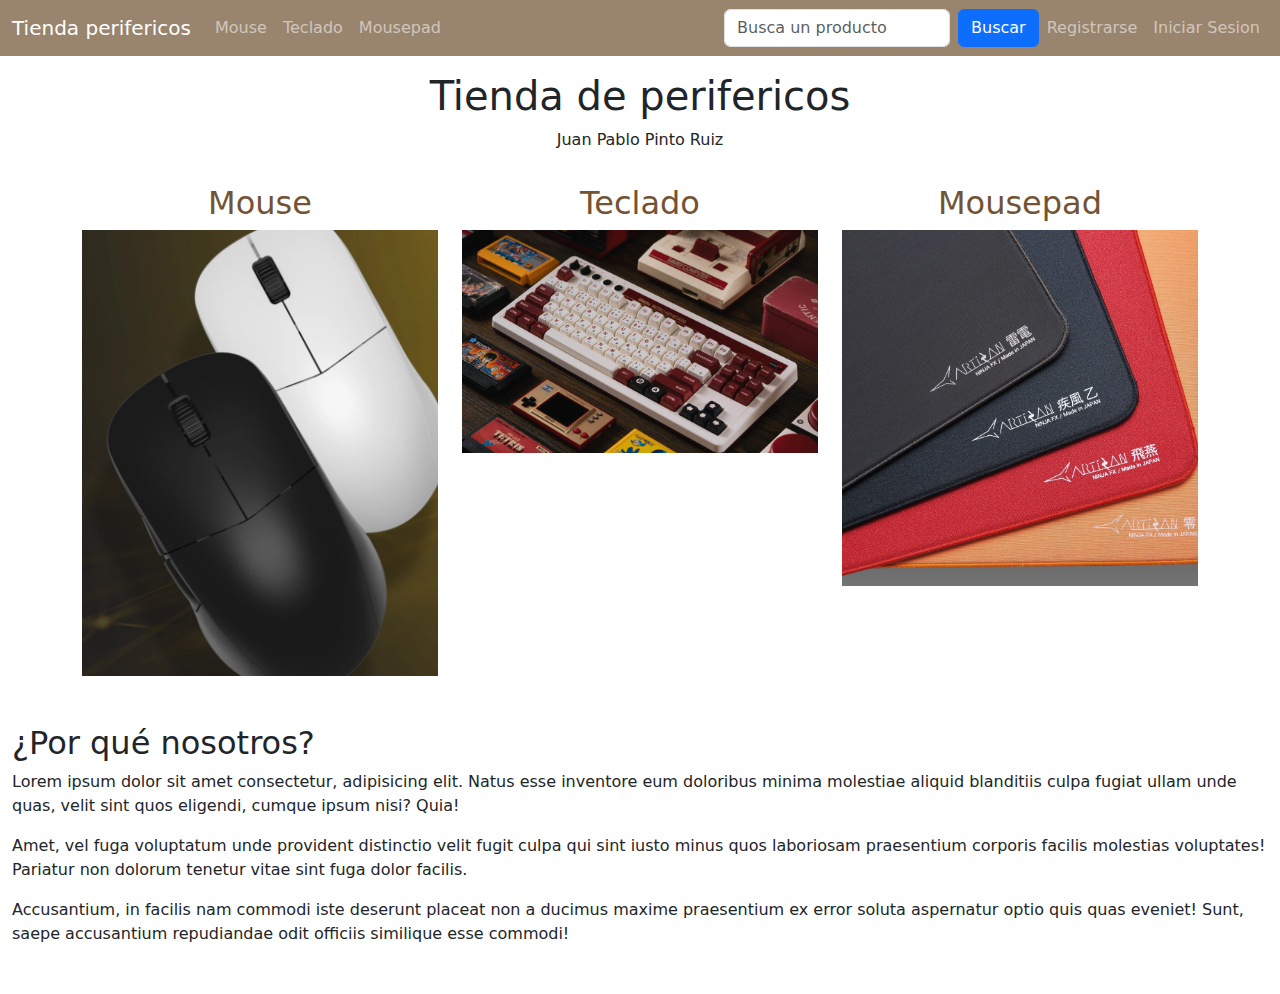
<file: index.html>
<!DOCTYPE html>
<html lang="en">
<head>
    <meta charset="UTF-8">
    <meta name="viewport" content="width=device-width, initial-scale=1.0">
    <link href="https://cdn.jsdelivr.net/npm/bootstrap@5.3.3/dist/css/bootstrap.min.css" rel="stylesheet" integrity="sha384-QWTKZyjpPEjISv5WaRU9OFeRpok6YctnYmDr5pNlyT2bRjXh0JMhjY6hW+ALEwIH" crossorigin="anonymous">
    <link rel="stylesheet" href="rsc/style.css">
    <title>Tienda</title>
</head>
<body>
  <nav class="navbar navbar-expand-sm navbar-dark" style="background-color: #99846e;">
    <div class="container-fluid">
      <a class="navbar-brand" href="index.html">Tienda perifericos</a>
      <button class="navbar-toggler" type="button" data-bs-toggle="collapse" data-bs-target="#mynavbar">
        <span class="navbar-toggler-icon"></span>
      </button>
      <div class="collapse navbar-collapse" id="mynavbar">
      <ul class="navbar-nav me-auto">
          <li class="nav-item">
            <a class="nav-link" href="productos.php?idCat=1">Mouse</a>
          </li>
          <li class="nav-item">
            <a class="nav-link" href="productos.php?idCat=2">Teclado</a>
          </li>
          <li class="nav-item">
            <a class="nav-link" href="productos.php?idCat=3">Mousepad</a>
          </li>
        </ul>
        <form class="d-flex">
          <input class="form-control me-2" type="text" placeholder="Busca un producto">
          <button class="btn btn-primary" type="button" action="resultado.php" method="get">Buscar</button>
        </form>
        <div class="d-flex flex-row-reverse">
          <ul class="navbar-nav me-auto">
            <li class="nav-item">
              <a class="nav-link" href="registro.html">Registrarse</a>
            </li>
            <li class="nav-item">
              <a class="nav-link" href="login.html">Iniciar Sesion</a>
            </li>
          </ul>
        </div>
      </div>
    </div>
  </nav>
    <div class="container-fluid my-2 py-2 text-center">
        <h1>Tienda de perifericos</h1>
        <p>Juan Pablo Pinto Ruiz</p> 
    </div>
    <div class="container my-1">
        <div class="row">
            <div class="col-4">
               <a href="productos.php?idCat=1" style="text-decoration: none; color: #735334;"> <h2 class="text-center">Mouse</h2></a>
               <a href="productos.php?idCat=1">
                <img src="rsc/mouse.webp" class="img-fluid" alt="mouse" style="width:100%;">
               </a> 
            </div>
            <div class="col-4">
                <a href="productos.php?idCat=2" style="text-decoration: none; color: #735334;"> <h2 class="text-center">Teclado</h2></a>
                <a href="productos.php?idCat=2">
                 <img src="rsc/teclado.jpg" class="img-fluid" alt="teclado" style="width:100%;">
                </a> 
             </div>
             <div class="col-4">
                <a href="productos.php?idCat=3" style="text-decoration: none; color: #735334;"> <h2 class="text-center">Mousepad</h2></a>
                <a href="productos.php?idCat=3">
                 <img src="rsc/mousepad.jpg" class="img-fluid" alt="mousepad" style="width:100%;">
                </a> 
             </div>
        </div>
    </div>
    <div class="container-fluid my-5">
        <h2>¿Por qué nosotros?</h1>
        <p>Lorem ipsum dolor sit amet consectetur, adipisicing elit. Natus esse inventore eum doloribus minima molestiae aliquid blanditiis culpa fugiat ullam unde quas, velit sint quos eligendi, cumque ipsum nisi? Quia!</p>
        <p>Amet, vel fuga voluptatum unde provident distinctio velit fugit culpa qui sint iusto minus quos laboriosam praesentium corporis facilis molestias voluptates! Pariatur non dolorum tenetur vitae sint fuga dolor facilis.</p>
        <p>Accusantium, in facilis nam commodi iste deserunt placeat non a ducimus maxime praesentium ex error soluta aspernatur optio quis quas eveniet! Sunt, saepe accusantium repudiandae odit officiis similique esse commodi!</p> 
    </div>
    <script src="https://cdn.jsdelivr.net/npm/bootstrap@5.3.3/dist/js/bootstrap.bundle.min.js" integrity="sha384-YvpcrYf0tY3lHB60NNkmXc5s9fDVZLESaAA55NDzOxhy9GkcIdslK1eN7N6jIeHz" crossorigin="anonymous"></script>
</body>
</html>
</file>
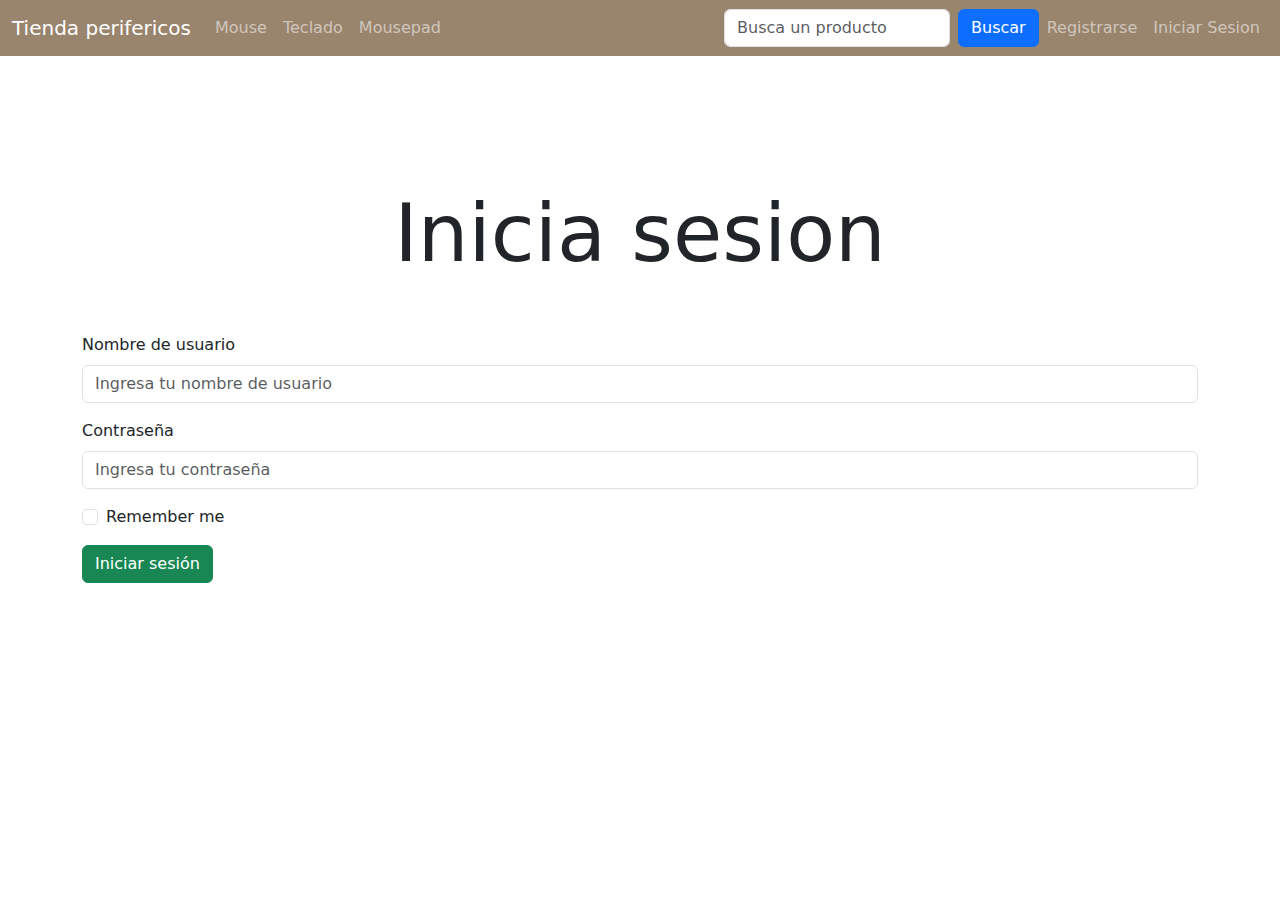
<file: login.html>
<!DOCTYPE html>
<html lang="en">
<head>
    <meta charset="UTF-8">
    <meta name="viewport" content="width=device-width, initial-scale=1.0">
    <link href="https://cdn.jsdelivr.net/npm/bootstrap@5.3.3/dist/css/bootstrap.min.css" rel="stylesheet" integrity="sha384-QWTKZyjpPEjISv5WaRU9OFeRpok6YctnYmDr5pNlyT2bRjXh0JMhjY6hW+ALEwIH" crossorigin="anonymous">
    <title>Tienda</title>
</head>
<body>
  <nav class="navbar navbar-expand-sm navbar-dark" style="background-color: #99846e;">
    <div class="container-fluid">
      <a class="navbar-brand" href="index.php">Tienda perifericos</a>
      <button class="navbar-toggler" type="button" data-bs-toggle="collapse" data-bs-target="#mynavbar">
        <span class="navbar-toggler-icon"></span>
      </button>
      <div class="collapse navbar-collapse" id="mynavbar">
      <ul class="navbar-nav me-auto">
          <li class="nav-item">
            <a class="nav-link" href="productos.php?idCat=1">Mouse</a>
          </li>
          <li class="nav-item">
            <a class="nav-link" href="productos.php?idCat=2">Teclado</a>
          </li>
          <li class="nav-item">
            <a class="nav-link" href="productos.php?idCat=3">Mousepad</a>
          </li>
        </ul>
        <form class="d-flex">
          <input class="form-control me-2" type="text" placeholder="Busca un producto">
          <button class="btn btn-primary" type="button" action="resultado.php" method="get">Buscar</button>
        </form>
        <div class="d-flex flex-row-reverse">
          <ul class="navbar-nav me-auto">
            <li class="nav-item">
              <a class="nav-link" href="registro.html">Registrarse</a>
            </li>
            <li class="nav-item">
              <a class="nav-link" href="login.html">Iniciar Sesion</a>
            </li>
          </ul>
        </div>
      </div>
    </div>
  </nav>
    <div class="container my-5" style="margin-top: 130px !important;">
      <h1 class="display-1" style="text-align:center">Inicia sesion</h1>
    </div>
    <div class="container position-absolute top-50 start-50 translate-middle">
      <form action="login.php" method="post">
          <div class="mb-3 mt-3">
            <label for="username" class="form-label">Nombre de usuario</label>
            <input type="text" class="form-control" id="username" placeholder="Ingresa tu nombre de usuario" name="username">
          </div>
          <div class="mb-3">
            <label for="pswd" class="form-label">Contraseña</label>
            <input type="password" class="form-control" id="pswd" placeholder="Ingresa tu contraseña" name="pswd">
          </div>
          <div class="form-check mb-3">
            <label class="form-check-label">
              <input class="form-check-input" type="checkbox" name="remember"> Remember me
            </label>
          </div>
          <button type="submit" class="btn btn-success">Iniciar sesión</button>
        </form>
    </div>
  <script src="https://cdn.jsdelivr.net/npm/bootstrap@5.3.3/dist/js/bootstrap.bundle.min.js" integrity="sha384-YvpcrYf0tY3lHB60NNkmXc5s9fDVZLESaAA55NDzOxhy9GkcIdslK1eN7N6jIeHz" crossorigin="anonymous"></script>
</body>
</html>
</file>
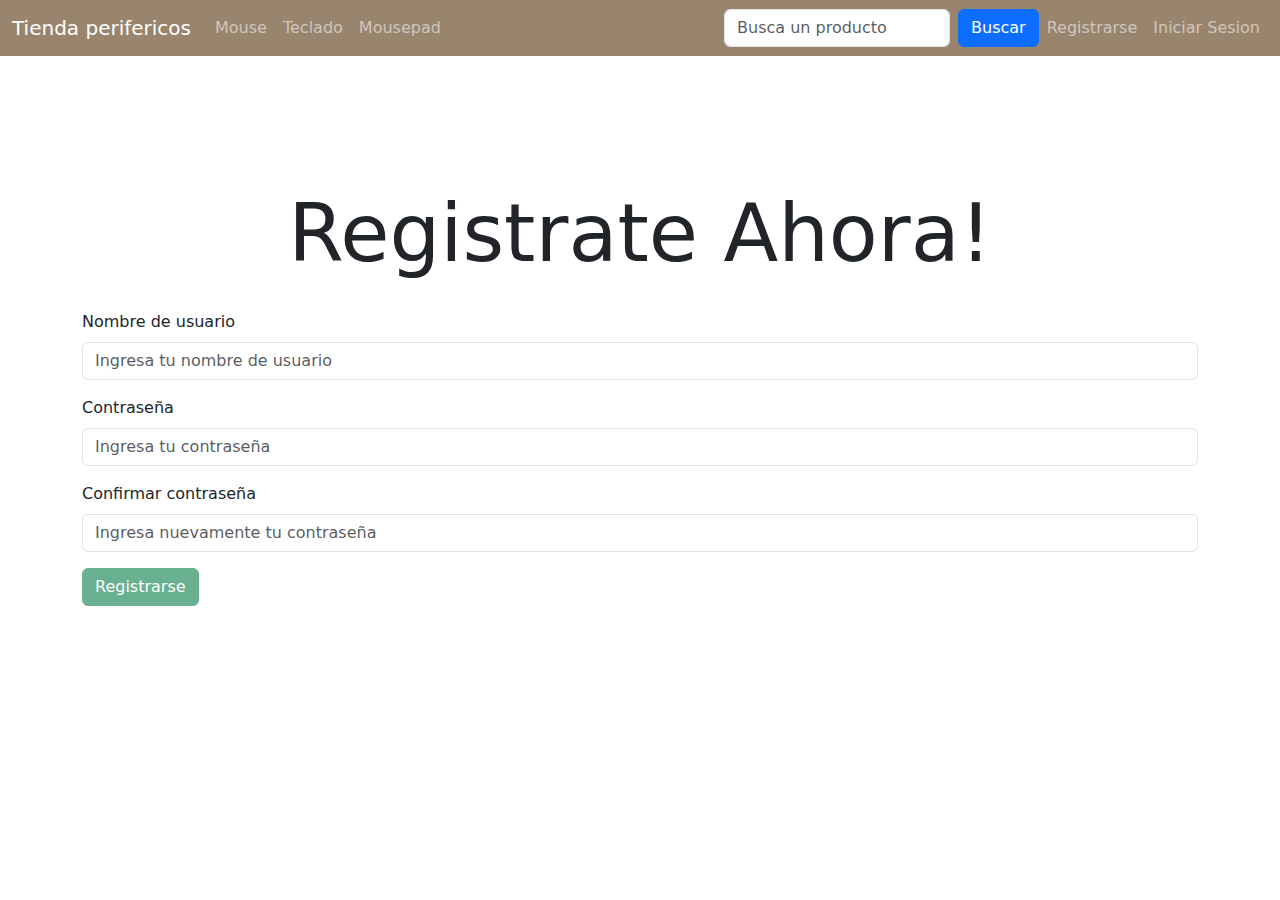
<file: registro.html>
<!DOCTYPE html>
<html lang="en">
<head>
    <meta charset="UTF-8">
    <meta name="viewport" content="width=device-width, initial-scale=1.0">
    <link href="https://cdn.jsdelivr.net/npm/bootstrap@5.3.3/dist/css/bootstrap.min.css" rel="stylesheet" integrity="sha384-QWTKZyjpPEjISv5WaRU9OFeRpok6YctnYmDr5pNlyT2bRjXh0JMhjY6hW+ALEwIH" crossorigin="anonymous">
    <title>Tienda</title>
</head>
<body>
  <nav class="navbar navbar-expand-sm navbar-dark" style="background-color: #99846e;">
    <div class="container-fluid">
      <a class="navbar-brand" href="index.php">Tienda perifericos</a>
      <button class="navbar-toggler" type="button" data-bs-toggle="collapse" data-bs-target="#mynavbar">
        <span class="navbar-toggler-icon"></span>
      </button>
      <div class="collapse navbar-collapse" id="mynavbar">
      <ul class="navbar-nav me-auto">
          <li class="nav-item">
            <a class="nav-link" href="productos.php?idCat=1">Mouse</a>
          </li>
          <li class="nav-item">
            <a class="nav-link" href="productos.php?idCat=2">Teclado</a>
          </li>
          <li class="nav-item">
            <a class="nav-link" href="productos.php?idCat=3">Mousepad</a>
          </li>
        </ul>
        <form class="d-flex">
          <input class="form-control me-2" type="text" placeholder="Busca un producto">
          <button class="btn btn-primary" type="button" action="resultado.php" method="get">Buscar</button>
        </form>
        <div class="d-flex flex-row-reverse">
          <ul class="navbar-nav me-auto">
            <li class="nav-item">
              <a class="nav-link" href="registro.html">Registrarse</a>
            </li>
            <li class="nav-item">
              <a class="nav-link" href="login.html">Iniciar Sesion</a>
            </li>
          </ul>
        </div>
      </div>
    </div>
  </nav>
  <div class="container my-5" style="margin-top: 130px !important;">
    <h1 class="display-1" style="text-align:center">Registrate Ahora!</h1>
  </div>
    <div class="container position-absolute top-50 start-50 translate-middle">
      <form action="registro.php" method="post" onkeyup="validarFormulario()">
        <div class="mb-3 mt-3">
          <label for="username" class="form-label">Nombre de usuario</label>
          <input type="text" class="form-control" id="username" placeholder="Ingresa tu nombre de usuario" name="username" required>
          <span id="mensaje-usuario"></span>
        </div>
        <div class="mb-3">
          <label for="pwd" class="form-label">Contraseña</label>
          <input type="password" class="form-control" id="pwd" placeholder="Ingresa tu contraseña" name="pswd" required>
          <span id="mensaje-pwd"></span>
        </div>
        <div class="mb-3">
          <label for="pwdconf" class="form-label">Confirmar contraseña</label>
          <input type="password" class="form-control" id="pwdconf" placeholder="Ingresa nuevamente tu contraseña" name="pswdconf" required>
          <span id="mensaje-conf"></span>
        </div>
        <button type="submit" class="btn btn-success" id="registro" disabled>Registrarse</button>
      </form>
    </div>
    <script>
        function tamanoUsuario(){
          if(document.getElementById('username').value.length >= 3) {
            document.getElementById('mensaje-usuario').style.color = 'green';
            document.getElementById('mensaje-usuario').innerHTML = 'Nombre de usuario valido';
            return true;
          } else {
            document.getElementById('mensaje-usuario').style.color = 'red';
            document.getElementById('mensaje-usuario').innerHTML = 'El nombre de usuario debe tener almenos 3 caracteres';
            return false;
          }
        }

        function tamanoContrasena(){
          if(document.getElementById('pwd').value.length >= 6) {
            document.getElementById('mensaje-pwd').style.color = 'green';
            document.getElementById('mensaje-pwd').innerHTML = 'Contraseña válida';
            return true;
          } else {
            document.getElementById('mensaje-pwd').style.color = 'red';
            document.getElementById('mensaje-pwd').innerHTML = 'La contraseña debe tener almenos 6 caracteres';
            return false;
          }
        }

        function coinciden() {
        if (document.getElementById('pwd').value == document.getElementById('pwdconf').value) {
          document.getElementById('mensaje-conf').style.color = 'green';
          document.getElementById('mensaje-conf').innerHTML = 'Las contraseñas coinciden';
          return true;
        } else {
          document.getElementById('mensaje-conf').style.color = 'red';
          document.getElementById('mensaje-conf').innerHTML = 'Las contraseñas no coinciden';
          return false;
        }
      }

      function validarFormulario(){
        if(tamanoUsuario() && tamanoContrasena() && coinciden()){
          document.getElementById('registro').disabled = false;
        }
      }
    </script>
    <script src="https://cdn.jsdelivr.net/npm/bootstrap@5.3.3/dist/js/bootstrap.bundle.min.js" integrity="sha384-YvpcrYf0tY3lHB60NNkmXc5s9fDVZLESaAA55NDzOxhy9GkcIdslK1eN7N6jIeHz" crossorigin="anonymous"></script>
</body>
</html>
</file>
<file: rsc/style.css>
.card a:hover{
    padding-inline: 10px;
}

.card-text{
    display:inline-block;
}

.estado {
    display: inline-block;
    width: 10px;
    height: 10px;
    border-radius: 100%;
    margin-right: 8px; 
}

.estado-disponible {
    background-color: green;
}

.estado-agotado {
    background-color: red;
}
</file>
